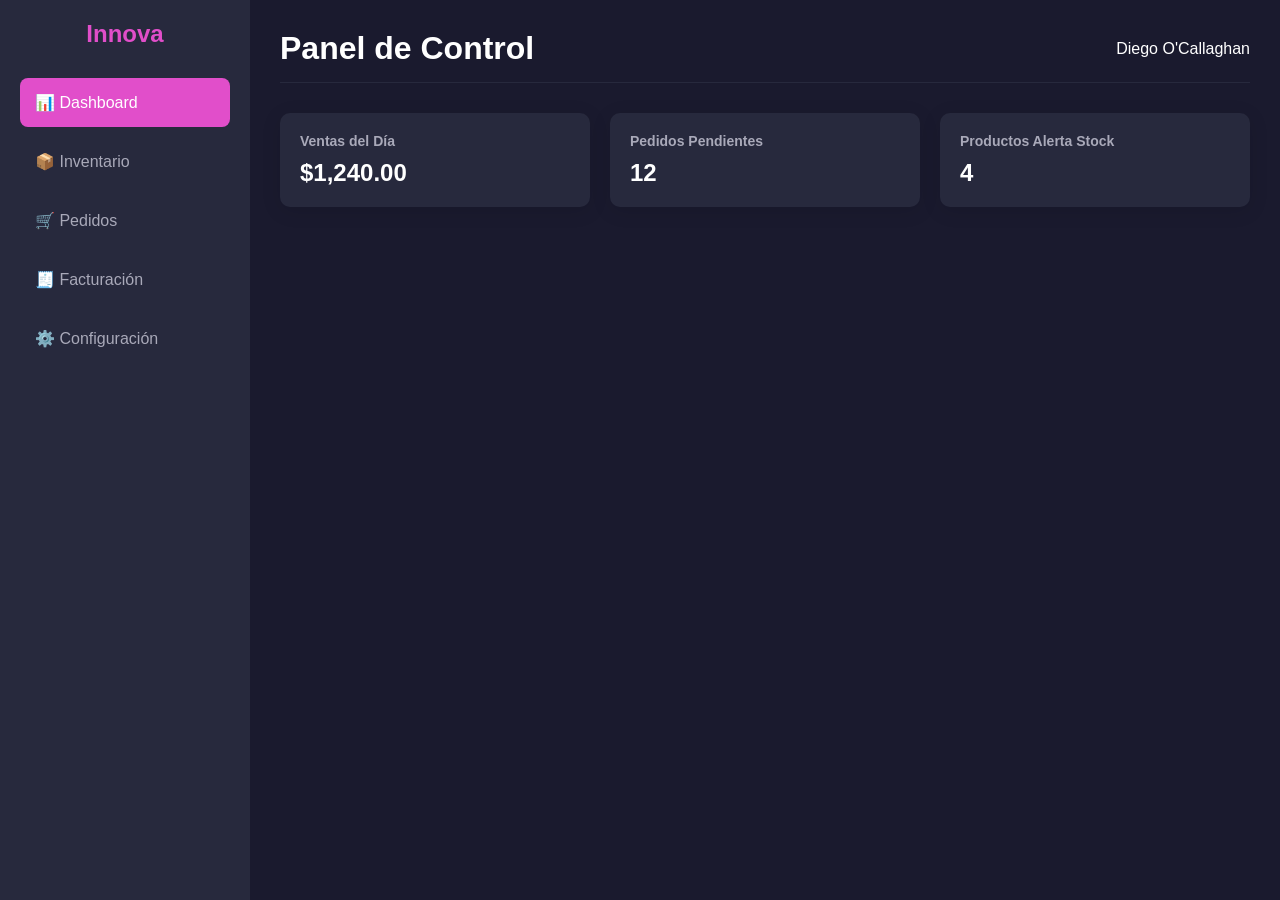
<file: Index.html>
<!DOCTYPE html>
<html lang="es">
<head>
    <meta charset="UTF-8">
    <meta name="viewport" content="width=device-width, initial-scale=1.0">
    <title>Innova - Sistema de Gestión</title>
    <link rel="stylesheet" href="style.css">
</head>
<body>
    <div class="container">
        <aside class="sidebar">
            <div class="logo">
                <h2>Innova</h2>
            </div>
            <nav class="menu">
                <a href="#" class="active">📊 Dashboard</a>
                <a href="#">📦 Inventario</a>
                <a href="#">🛒 Pedidos</a>
                <a href="#">🧾 Facturación</a>
                <a href="#">⚙️ Configuración</a>
            </nav>
        </aside>

        <main class="main-content">
            <header class="top-bar">
                <h1>Panel de Control</h1>
                <div class="user-profile">
                    <span>Diego O'Callaghan</span>
                </div>
            </header>

            <section class="metrics">
                <div class="card">
                    <h3>Ventas del Día</h3>
                    <p class="value">$1,240.00</p>
                </div>
                <div class="card">
                    <h3>Pedidos Pendientes</h3>
                    <p class="value">12</p>
                </div>
                <div class="card">
                    <h3>Productos Alerta Stock</h3>
                    <p class="value">4</p>
                </div>
            </section>
        </main>
    </div>
</body>
</html>
</file>
<file: style.css>
:root {
    --bg-primary: #1e1e2f;
    --bg-secondary: #27293d;
    --text-main: #ffffff;
    --text-muted: #a9a9b9;
    --accent: #e14eca;
}

* {
    margin: 0;
    padding: 0;
    box-sizing: border-box;
    font-family: 'Segoe UI', Tahoma, Geneva, Verdana, sans-serif;
}

body {
    background-color: #1a1a2e;
    color: var(--text-main);
}

.container {
    display: flex;
    height: 100vh;
}

.sidebar {
    width: 250px;
    background-color: var(--bg-secondary);
    padding: 20px;
}

.logo h2 {
    color: var(--accent);
    text-align: center;
    margin-bottom: 30px;
}

.menu a {
    display: block;
    color: var(--text-muted);
    text-decoration: none;
    padding: 15px;
    border-radius: 8px;
    margin-bottom: 10px;
    transition: 0.3s;
}

.menu a:hover, .menu a.active {
    background-color: var(--accent);
    color: white;
}

.main-content {
    flex: 1;
    padding: 30px;
    overflow-y: auto;
}

.top-bar {
    display: flex;
    justify-content: space-between;
    align-items: center;
    margin-bottom: 30px;
    border-bottom: 1px solid var(--bg-secondary);
    padding-bottom: 15px;
}

.metrics {
    display: grid;
    grid-template-columns: repeat(auto-fit, minmax(200px, 1fr));
    gap: 20px;
}

.card {
    background-color: var(--bg-secondary);
    padding: 20px;
    border-radius: 10px;
    box-shadow: 0 4px 20px rgba(0,0,0,0.1);
}

.card h3 {
    font-size: 14px;
    color: var(--text-muted);
    margin-bottom: 10px;
}

.card .value {
    font-size: 24px;
    font-weight: bold;
}
</file>
